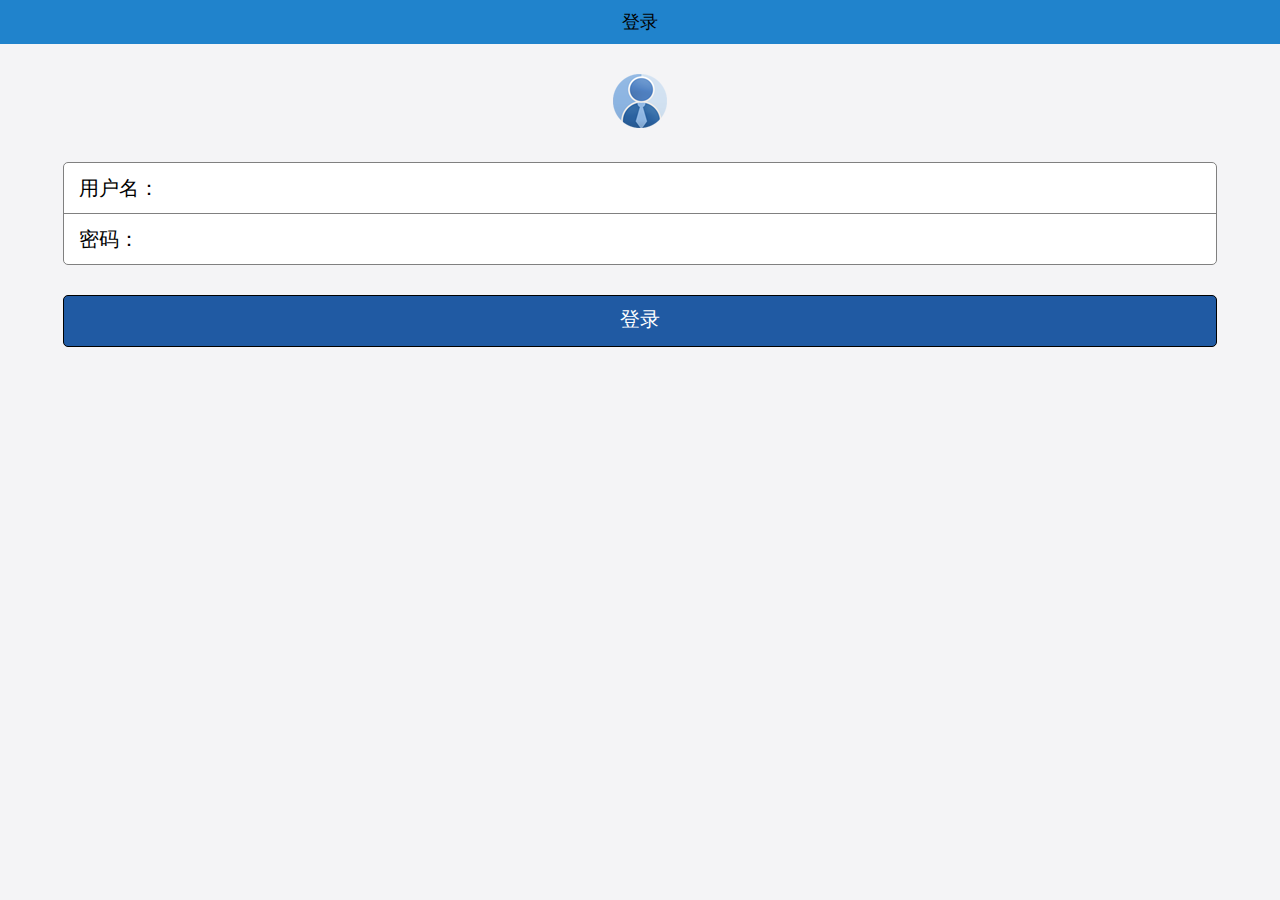
<file: index.html>
<!DOCTYPE html>
<html lang="en">
<head>
    <meta charset="UTF-8" name="viewport" content="width=device-width,initial-scale=1,user-scalable=no">
    <title>刘顺/登录页面</title>
    <link rel="short icon" href="Resource/icon.png">
    <link rel="stylesheet" href="zhuyemian.css">
    <script type="text/javascript" src="commonmethod.js"></script>
    <style>
        .login_img1{text-align: center;margin-top: 30px }
        .login_div{
            width: 90%;margin: 0 auto;
            background: white;
            border: 1px solid gray;
        border-radius: 5px;
            margin-top: 30px
        }
        .login_div1{
            border-bottom:
                1px solid gray;
            height: 50px;
        }
        .login_div div span{font-size:20px;
            padding-left: 15px;
            line-height: 50px}
        .login_div div input{outline: medium;
            background-color: transparent}
.last{width: 90%;
height: 50px;
text-align: center;
font-size: 20px;
margin: 0 auto;
border: 1px solid ;
background: #205AA3;
border-radius: 5px;
margin-top: 30px}
    </style>

</head>
<body>
<!--part1-->
<header><span>登录</span></header>
<!--part2-->
<div class="login_img1"><img   src="Resource/head.png" alt=""></div>
<!--part3-->
<div class="login_div">
    <div class="login_div1">
        <span>用户名：</span>
        <input type="text"  id="L_account" value="" style="border: 0px" >
    </div>
    <div>
        <span>密码：</span>
        <input type="password" id="L_pwd" value="" style="border: 0px">
    </div>
</div>
<!--part4-->
<div class="last">
    <input type="button" value="登录"
           id="l_btn"
           style="font-size: 20px;background: #205AA3;border: 0px;padding-top: 10px;outline: medium;
background-color: transparent;color: white">
    <script>

        var btn=document.querySelector("#l_btn");
        btn.onclick = function () {
//            创建一个请求对象
  var userName=encodeURIComponent(document.querySelector("#L_account").value);
            var pwd=encodeURIComponent(document.querySelector("#L_pwd").value);
// var xhl=new XMLHttpRequest();
//建立连接
// xhl.open('post','https://mockapi.eolinker.com/2ZhGVxjacb39010e6753bd9c02ee803e6e3bfeab6e8007c/login')
        //设置头信息，以表单的形式传输
        //     xhl.setRequestHeader("content-type","application/x-www-form-urlencoded");
        //   向服务端发送请求
            var par="username="+ userName +"&pwd="+pwd;
           requestmethod('post','login',par,function(restr) {
               if(restr=="登录成功"){
                   location.href="dropletservices.html";}
               else{alert(restr)}

            })

            // xhl.send(par);
        //    接收服务器请求的数据
        //     xhl.onreadystatechange=function () {
        //         if(xhl.readyState==4&&xhl.status==200){
        //             var responsedata = JSON.parse(xhl.responseText);
        //             var str=responsedata.data;

            //     }
            // }
        //     var userName = document.querySelector("#L_account").value;
        //     var password = document.querySelector("#L_pwd").value;
        //     if (userName == "" || password == "") {
        //         alert("亲，请输入用户名或密码");
        //     }
        //     else if (userName == "hskj" && password == "123456") {
        //         location.href = "dropletservices.html"
        //     }
        //     else {alert("用户名或密码错误")}
        }

    </script>
</div>
</body>
</html>
</file>
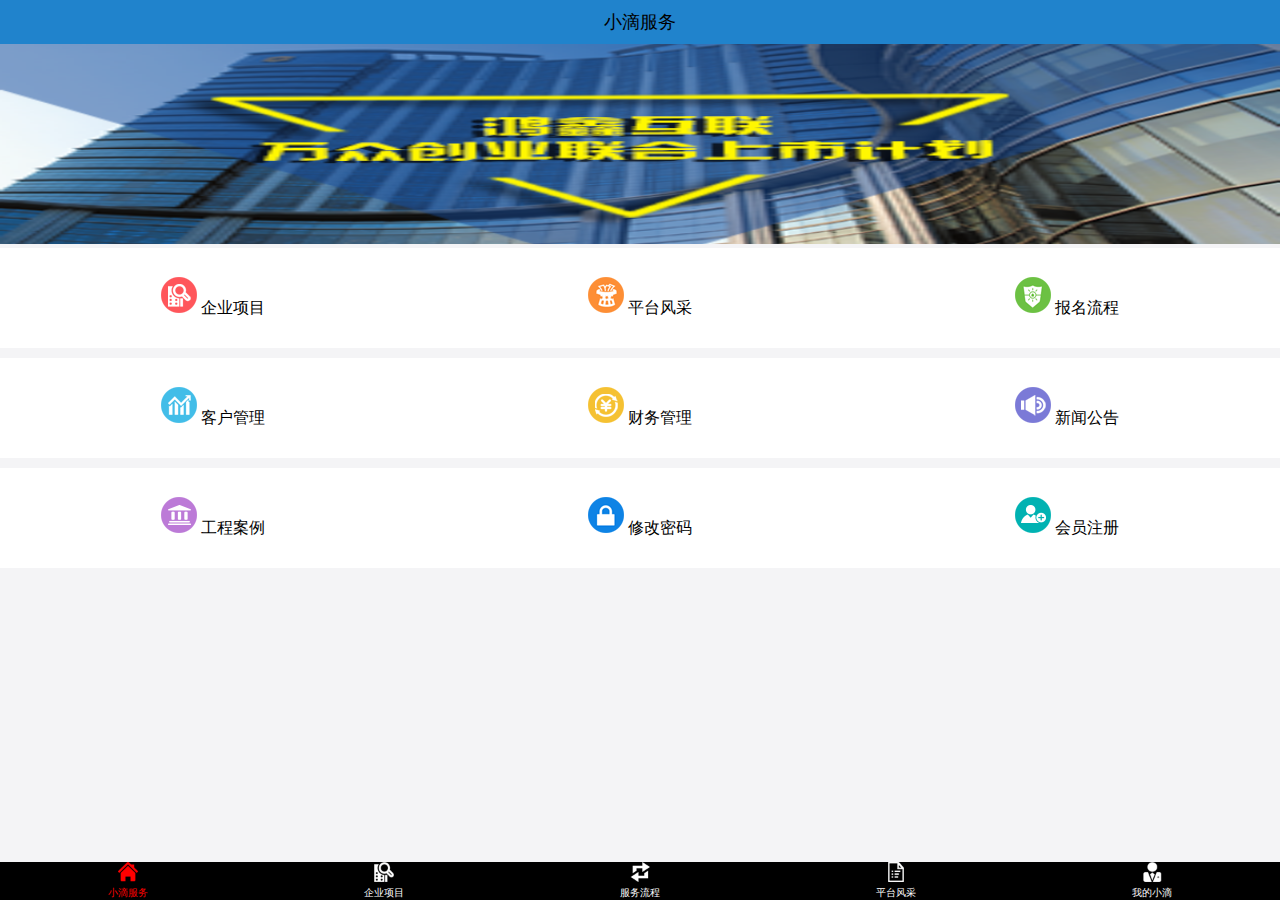
<file: dropletservices.html>
<!DOCTYPE html>
<html lang="en">
<head>
    <meta charset="UTF-8" name="viewport" content="width=device-width,initial-scale=1,user-scalable=no">
    <title>刘顺</title>
    <link rel="short icon" href="Resource/icon.png">
    <link rel="stylesheet" href="zhuyemian.css">
</head>
<body>
<!--part1-->
<header><span>小滴服务</span></header>
<!--part2-->
<section class="part2"><img src="Resource/banner-1.png" alt="请检查一下网络"></section>
<!--part3-->
<section class="part3"><ul>
    <li><img src="Resource/index1.png" alt="">
        <span>企业项目</span></li>
    <li><img src="Resource/index2.png" alt="">
        <span>平台风采</span></li>
    <li><img src="Resource/index3.png" alt="">
        <span>报名流程</span></li>
</ul>

    <ul>
        <li><img src="Resource/index4.png" alt="">
            <span>客户管理</span></li>
        <li><img src="Resource/index5.png" alt="">
            <span>财务管理</span></li>
        <li><img src="Resource/index6.png" alt="">
            <span>新闻公告</span></li>
    </ul>

    <ul>
        <li><img src="Resource/index7.png" alt="">
            <span>工程案例</span></li>
        <li><img src="Resource/index8.png" alt="">
            <span>修改密码</span></li>
        <li><img src="Resource/index9.png" alt="">
            <span>会员注册</span></li>
    </ul></section>
<!--part4-->
<footer class="part4">
    <ul>
        <li>
        <a href="dropletservices.html">
            <img src="Resource/nav11.png" alt="">
            </a>
        <span style="color: red">小滴服务</span></li>
    <li><a href="innovation%20program.html">
        <img src="Resource/nav20.png" alt=""></a>
     <span>企业项目</span></li>
        <li><a href="serviceproceed.html">
        <img src="Resource/nav30.png" alt=""></a>
         <span>服务流程</span></li>
           <li><a href="platform.html">
               <img src="Resource/nav40.png" alt=""></a>
           <span>平台风采</span></li>
        <li><a href="mydroplet.html">
            <img src="Resource/nav50.png" alt=""></a>
        <span>我的小滴</span></li>
    </ul>
    </footer>

</body>
</html>
</file>
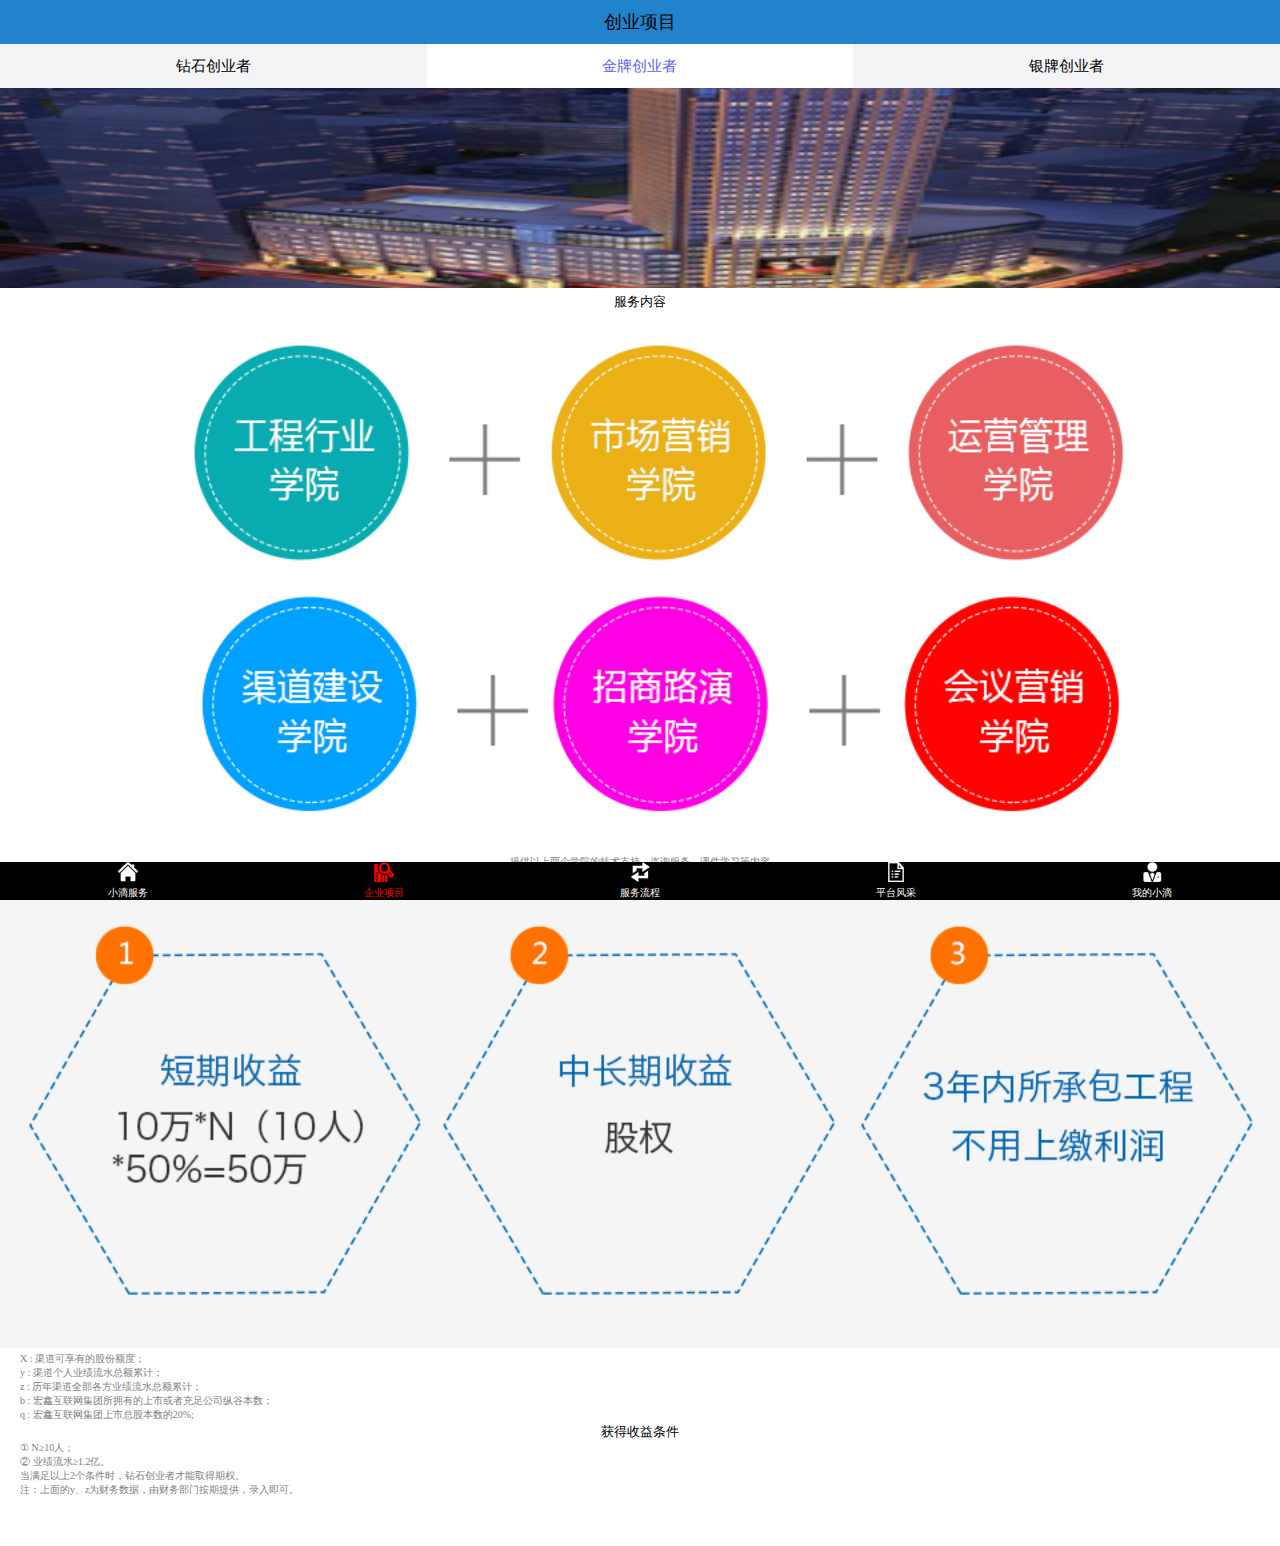
<file: goldcreate.html>
<!DOCTYPE html>
<html lang="en">
<head>
    <meta charset="UTF-8" name="viewport" content="width=device-width,initial-scale=1,maximum-scale=2,user-scalable=no">
    <title>刘顺/企业项目/金牌创业者</title>
    <link rel="stylesheet" href="main2.css">
    <link rel="short icon" href="Resource/icon.png">
</head>
<body>
<!--part1-->
<header><span>创业项目</span></header>
<!--part2-->
<section class="ds_1">
    <ul style="background: #F4F4F6">
        <li ><a href="innovation%20program.html"><span >钻石创业者</span></a></li>
        <li style="background: white"><a href="goldcreate.html"><span style="color: #5c63ff">金牌创业者</span></a></li>
        <li><a href="silvercreate.html"><span>银牌创业者</span></a></li>
    </ul>
</section>
<!--part3-->
<section class="ds_2">
    <img src="Resource/banner21.png" alt="">
</section>
<!--part4-->
<div class="ds_4" >
    <span class="zi_1">服务内容</span>
    <img class="img1"  src="Resource/50w_1.png" alt="">
    <p>提供以上两个学院的技术支持、咨询服务、课件学习等内容</p>
</div>
<!--part5-->
<div class="ds_5">
    <span class="zi_2">创业者享受的回报收益</span>
    <img class="img2" src="Resource/30w_2.png" alt="">
</div>
<!--part6-->
<div class="ds_6">
    <p>X : 渠道可享有的股份额度；</p>
    <p>y : 渠道个人业绩流水总额累计；</p>
    <p>z : 历年渠道全部各方业绩流水总额累计；</p>
    <p>b : 宏鑫互联网集团所拥有的上市或者充足公司纵谷本数；</p>
    <p>q : 宏鑫互联网集团上市总股本数的20%;</p>
</div>
<!--part7-->
<div class="ds_8">
    <span class="zi_3">获得收益条件</span>
</div>
<div class="ds_7">
    <p>① N≥10人；</p>
    <p>② 业绩流水≥1.2亿。</p>
    <p>当满足以上2个条件时，钻石创业者才能取得期权。</p>
    <p>注：上面的y、z为财务数据，由财务部门按期提供，录入即可。</p>
</div>

<!--part8-->
<footer class="part4">
    <ul>
        <li>
            <a href="dropletservices.html">
                <img src="Resource/nav10.png" alt="">
            </a>
            <span >小滴服务</span></li>
        <li><a href="innovation%20program.html">
            <img src="Resource/nav21.png" alt=""></a>
            <span style="color: red" >企业项目</span></li>
        <li><a href="serviceproceed.html">
            <img src="Resource/nav30.png" alt=""></a>
            <span>服务流程</span></li>
        <li><a href="platform.html">
            <img src="Resource/nav40.png" alt=""></a>
            <span>平台风采</span></li>
        <li><a href="mydroplet.html">
            <img src="Resource/nav50.png" alt=""></a>
            <span>我的小滴</span></li>
    </ul>
</footer>
</body>
</html>
</file>
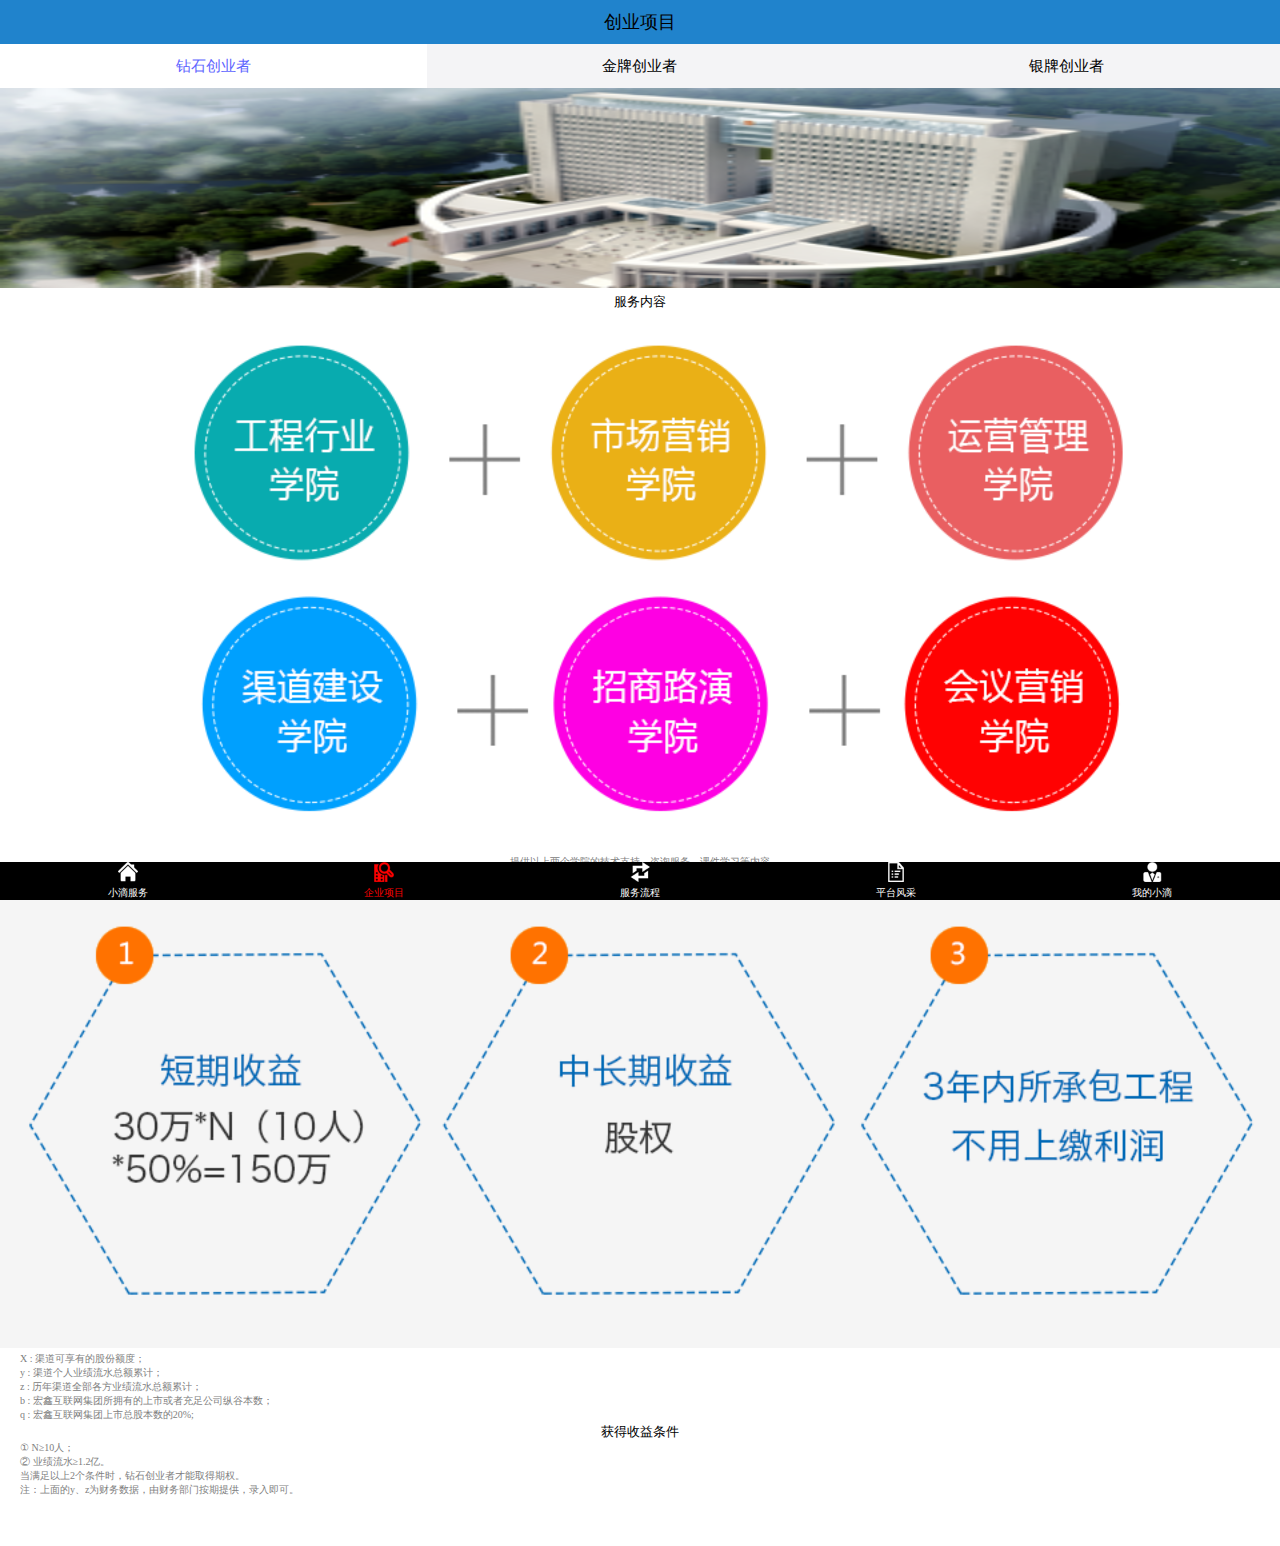
<file: innovation program.html>
<!DOCTYPE html>
<html lang="en">
<head>
    <meta charset="UTF-8" name="viewport" content="width=device-width,initial-scale=1,maximum-scale=2,user-scalable=no">
    <title>刘顺/企业项目</title>
    <link rel="short icon" href="Resource/icon.png">
    <link rel="stylesheet" href="main2.css">

</head>
<body>
<!--part1-->
<header><span>创业项目</span></header>
<!--part2-->
<section class="ds_1">
    <ul style="background: #F4F4F6">
        <li style="background: white"><a href="innovation%20program.html"><span style="color: #5c63ff">钻石创业者</span></a></li>
        <li><a href="goldcreate.html"><span>金牌创业者</span></a></li>
        <li><a href="silvercreate.html"><span>银牌创业者</span></a></li>
    </ul>
</section>
<!--part3-->
<section class="ds_2">
    <img src="Resource/banner2.png" alt="">
</section>
<!--part4-->
<div class="ds_4" >
    <span class="zi_1">服务内容</span>
    <img class="img1"  src="Resource/50w_1.png" alt="">
    <p>提供以上两个学院的技术支持、咨询服务、课件学习等内容</p>
</div>
<!--part5-->
<div class="ds_5">
    <span class="zi_2">创业者享受的回报收益</span>
    <img class="img2" src="Resource/50w_2.png" alt="">
</div>
<!--part6-->
<div class="ds_6">
    <p>X : 渠道可享有的股份额度；</p>
    <p>y : 渠道个人业绩流水总额累计；</p>
    <p>z : 历年渠道全部各方业绩流水总额累计；</p>
    <p>b : 宏鑫互联网集团所拥有的上市或者充足公司纵谷本数；</p>
    <p>q : 宏鑫互联网集团上市总股本数的20%;</p>
</div>
<!--part7-->
<div class="ds_8">
    <span class="zi_3">获得收益条件</span>
</div>
<div class="ds_7">
    <p>① N≥10人；</p>
    <p>② 业绩流水≥1.2亿。</p>
    <p>当满足以上2个条件时，钻石创业者才能取得期权。</p>
    <p>注：上面的y、z为财务数据，由财务部门按期提供，录入即可。</p>
</div>

<!--part8-->
<footer class="part4">
    <ul>
        <li>
            <a href="dropletservices.html">
                <img src="Resource/nav10.png" alt="">
            </a>
            <span >小滴服务</span></li>
        <li><a href="innovation%20program.html">
            <img src="Resource/nav21.png" alt=""></a>
            <span style="color: red" >企业项目</span></li>
        <li><a href="serviceproceed.html">
            <img src="Resource/nav30.png" alt=""></a>
            <span>服务流程</span></li>
        <li><a href="platform.html">
            <img src="Resource/nav40.png" alt=""></a>
            <span>平台风采</span></li>
        <li><a href="mydroplet.html">
            <img src="Resource/nav50.png" alt=""></a>
            <span>我的小滴</span></li>
    </ul>
</footer>

</body>
</html>
</file>
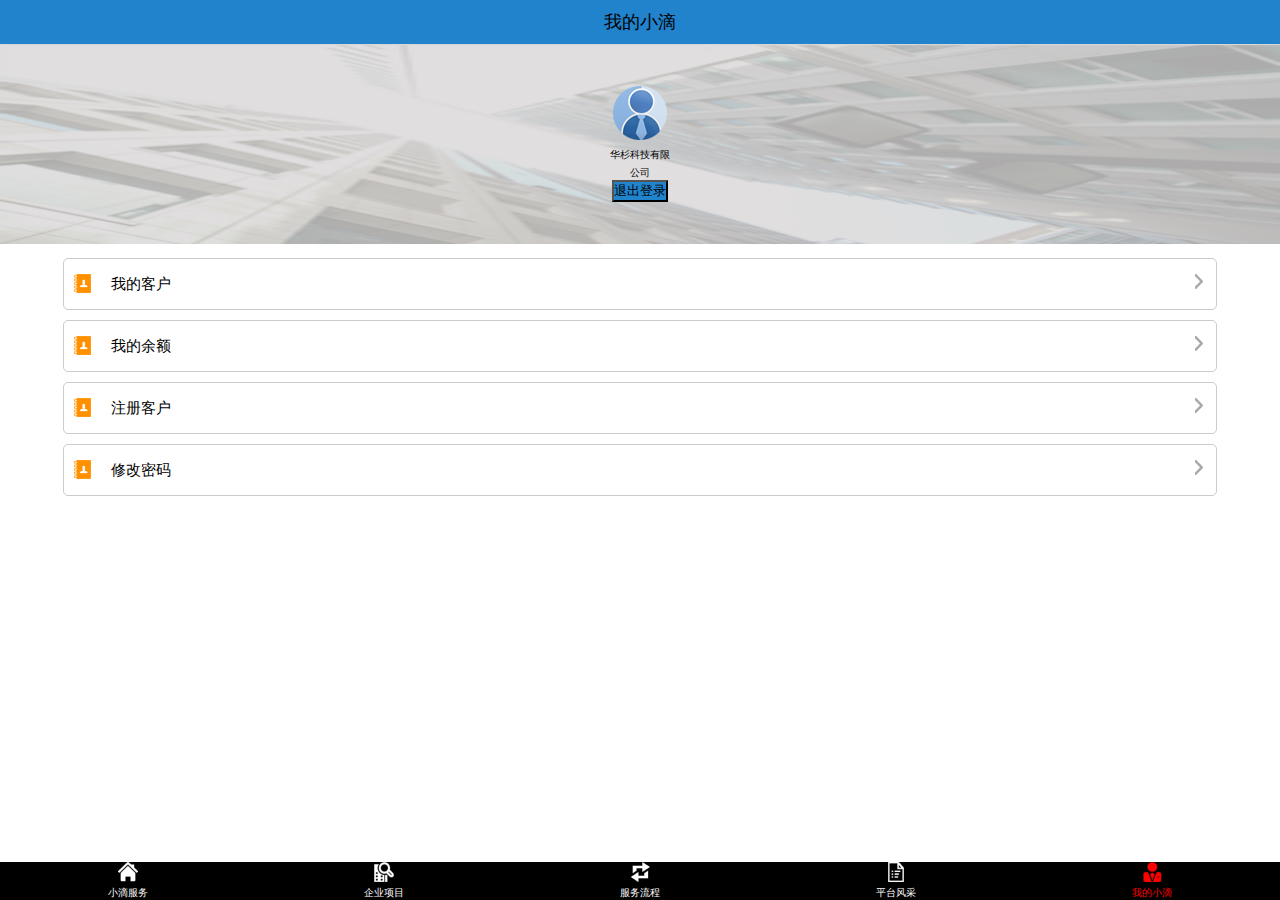
<file: mydroplet.html>
<!DOCTYPE html>
<html lang="en">
<head>
    <meta charset="UTF-8" name="viewport" content="width=device-width,initial-scale=1,user-scalable=no">
    <title>刘顺/我的小滴</title>
    <link rel="short icon" href="Resource/icon.png">
    <link rel="stylesheet" href="main5.css">
</head>
<body>
<!--part1-->
<header><span>我的小滴</span></header>
<!--part2-->
<div class="dv_1">
    <img  class="img1" src="Resource/banner5.png" alt="">
    <div class="dv_2">
        <img  class="img2" src="Resource/head.png" alt="">
    <span style="font-size: 10px">华杉科技有限公司</span>
        <button id="m_btn" style="background: #2083CC">退出登录</button>
        <script>
            var btn=document.querySelector("#m_btn")
            btn.onclick=function () {
                location.href="index.html"
            }
        </script>
    </div>
</div>
<!--part3-->

<div class="dv_3">
    <img  class="i1_1" src="Resource/gr_1.png" alt="">
    <span>我的客户</span>
    <img  class="i1_2" src="Resource/jt.png" alt="">
</div>
<div class="dv_3">
    <img  class="i1_1" src="Resource/gr_1.png" alt="">
    <span>我的余额</span>
    <img  class="i1_2" src="Resource/jt.png" alt="">
</div>
<div class="dv_3">
    <img  class="i1_1" src="Resource/gr_1.png" alt="">
    <span>注册客户</span>
    <img  class="i1_2" src="Resource/jt.png" alt="">
</div>
<div class="dv_3">
    <img  class="i1_1" src="Resource/gr_1.png" alt="">
    <span>修改密码</span>
    <img  class="i1_2" src="Resource/jt.png" alt="">
</div>

<!--part4-->
<footer class="part4">
    <ul>
        <li>
            <a href="dropletservices.html">
                <img src="Resource/nav10.png" alt="">
            </a>
            <span >小滴服务</span></li>
        <li><a href="innovation%20program.html">
            <img src="Resource/nav20.png" alt=""></a>
            <span>企业项目</span></li>
        <li><a href="serviceproceed.html">
            <img src="Resource/nav30.png" alt=""></a>
            <span>服务流程</span></li>
        <li><a href="platform.html">
            <img src="Resource/nav40.png" alt=""></a>
            <span>平台风采</span></li>
        <li><a href="">
            <img src="Resource/nav51.png" alt=""></a>
            <span style="color: red">我的小滴</span></li>
    </ul>
</footer>
</body>
</html>
</file>
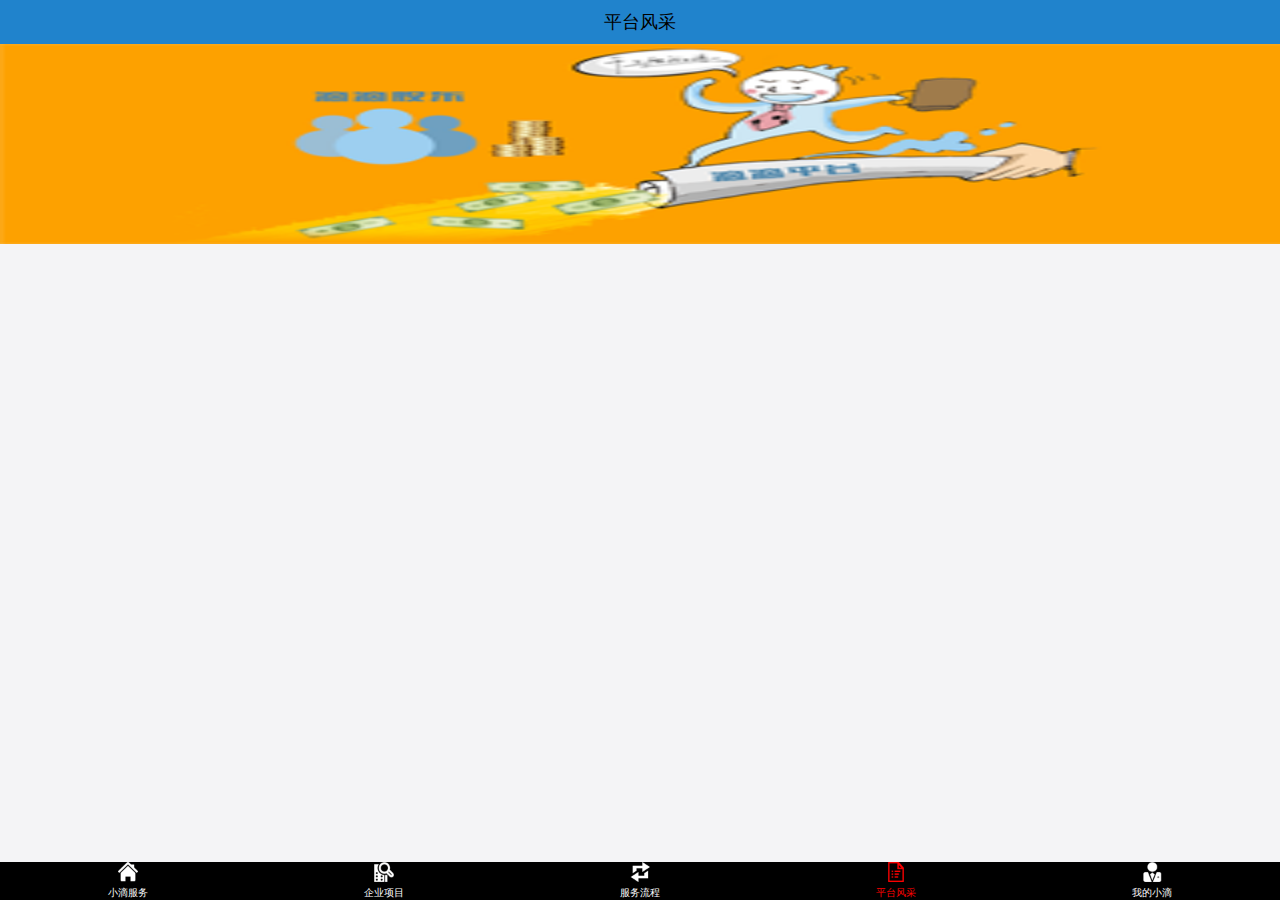
<file: platform.html>
<!DOCTYPE html>
<html lang="en">
<head>
    <meta charset="UTF-8" name="viewport" content="width=device-width,initial-scale=1,user-scalable=no">
    <title>刘顺/平台风采</title>
    <link rel="short icon" href="Resource/icon.png">
    <link rel="stylesheet" href="zhuyemian.css">
    <style>
        h3{
            margin: 10px;
            color: red;
        }
        h4{margin: 10px;}
        p{text-indent: 2em;
        font-size: 15px;
        line-height: 2em}
        article{padding-bottom: 49px}
    </style>
</head>
<body>
<!--part1-->
<header><span>平台风采</span></header>
<!--part2-->
<section class="part2"><img src="Resource/banner4.png" alt="请检查一下网络"></section>
<!--part3-->
<article>
    <h3 id="title"></h3>
    <h4 id="subTitle"></h4>
    <p id="info"></p>
    <script>
        //            创建一个请求对象

    var xhl=new XMLHttpRequest();
    //建立连接
        xhl.open('get','https://mockapi.eolinker.com/2ZhGVxjacb39010e6753bd9c02ee803e6e3bfeab6e8007c/aboutus')
    //设置头信息，以表单的形式传输
    xhl.setRequestHeader("content-type","application/x-www-form-urlencoded");
    //   向服务端发送请求
 xhl.send();
    //    接收服务器请求的数据
    xhl.onreadystatechange=function () {
        if (xhl.readyState == 4 && xhl.status == 200) {
            var responsedata = JSON.parse(xhl.responseText);
            var obj = responsedata.data;
        var h3=document.getElementById("title");
        var h4=document.getElementById("subTitle");
        var p=document.getElementById("info");
        h3.innerHTML=obj.title;
        h4.innerHTML=obj.subTitle;
        p.innerHTML=obj.info;
        }
    }
    </script>

</article>
<!--part4-->
<footer class="part4">
    <ul>
        <li>
            <a href="dropletservices.html">
                <img src="Resource/nav10.png" alt="">
            </a>
            <span >小滴服务</span></li>
        <li><a href="innovation%20program.html">
            <img src="Resource/nav20.png" alt=""></a>
            <span>企业项目</span></li>
        <li><a href="serviceproceed.html">
            <img src="Resource/nav30.png" alt=""></a>
            <span>服务流程</span></li>
        <li><a href="platform.html">
            <img src="Resource/nav41.png" alt=""></a>
            <span style="color: red">平台风采</span></li>
        <li><a href="mydroplet.html">
            <img src="Resource/nav50.png" alt=""></a>
            <span>我的小滴</span></li>
    </ul>
</footer>
</body>
</html>
</file>
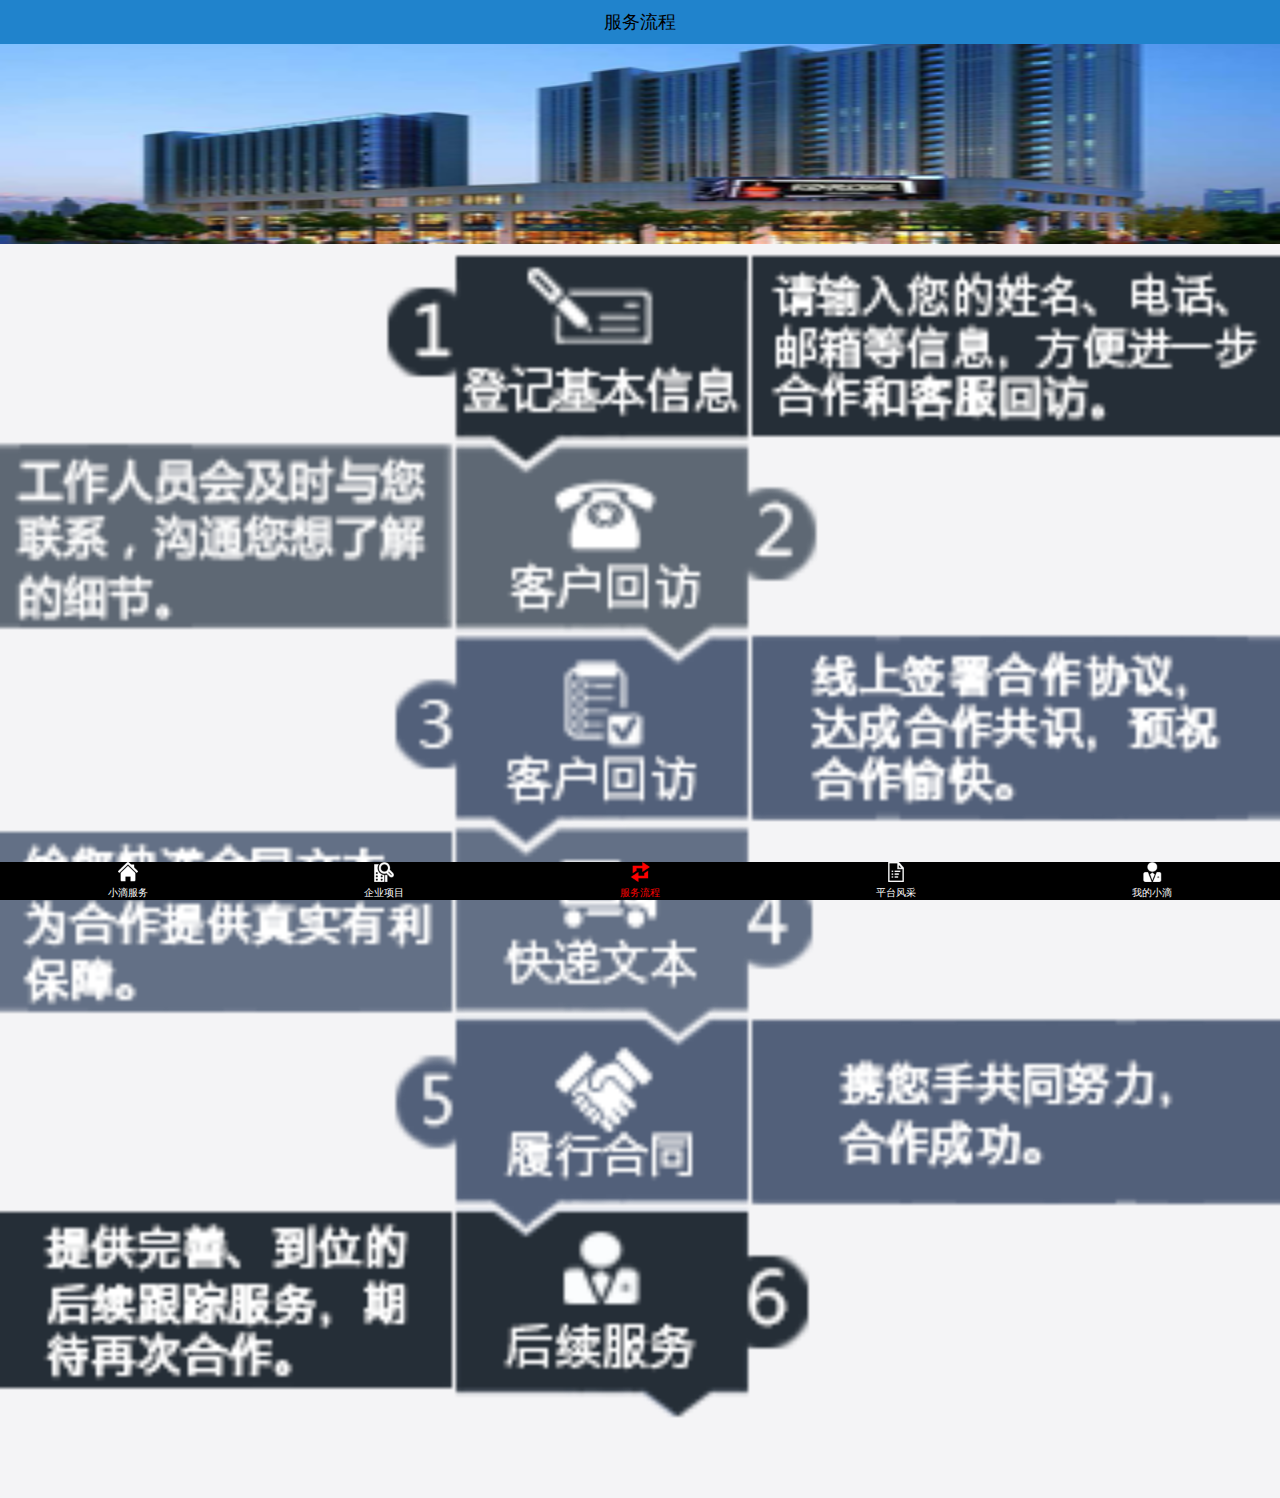
<file: serviceproceed.html>
<!DOCTYPE html>
<html lang="en">
<head>
    <meta charset="UTF-8" name="viewport" content="width=device-width,initial-scale=1,user-scalable=no">
    <title>刘顺/服务流程</title>
    <link rel="short icon" href="Resource/icon.png">
    <link rel="stylesheet" href="zhuyemian.css">
    <style>
        body{
            padding-bottom: 66px;
        }
    </style>
</head>
<body>
<!--part1-->
<header><span>服务流程</span></header>
<!--part2-->
<section class="part2"><img src="Resource/banner3.png" alt="请检查一下网络"></section>
<!--part3-->
<section><img  style="width: 100%" src="Resource/process.png" alt=""></section>
<!--part4-->
<footer class="part4">
    <ul>
        <li>
            <a href="dropletservices.html">
                <img src="Resource/nav10.png" alt="">
            </a>
            <span >小滴服务</span></li>
        <li><a href="innovation%20program.html">
            <img src="Resource/nav20.png" alt=""></a>
            <span>企业项目</span></li>
        <li><a href="serviceproceed.html">
            <img src="Resource/nav31.png" alt=""></a>
            <span style="color: red">服务流程</span></li>
        <li><a href="platform.html">
            <img src="Resource/nav40.png" alt=""></a>
            <span>平台风采</span></li>
        <li><a href="mydroplet.html">
            <img src="Resource/nav50.png" alt=""></a>
            <span>我的小滴</span></li>
    </ul>
</footer>
</body>
</html>
</file>
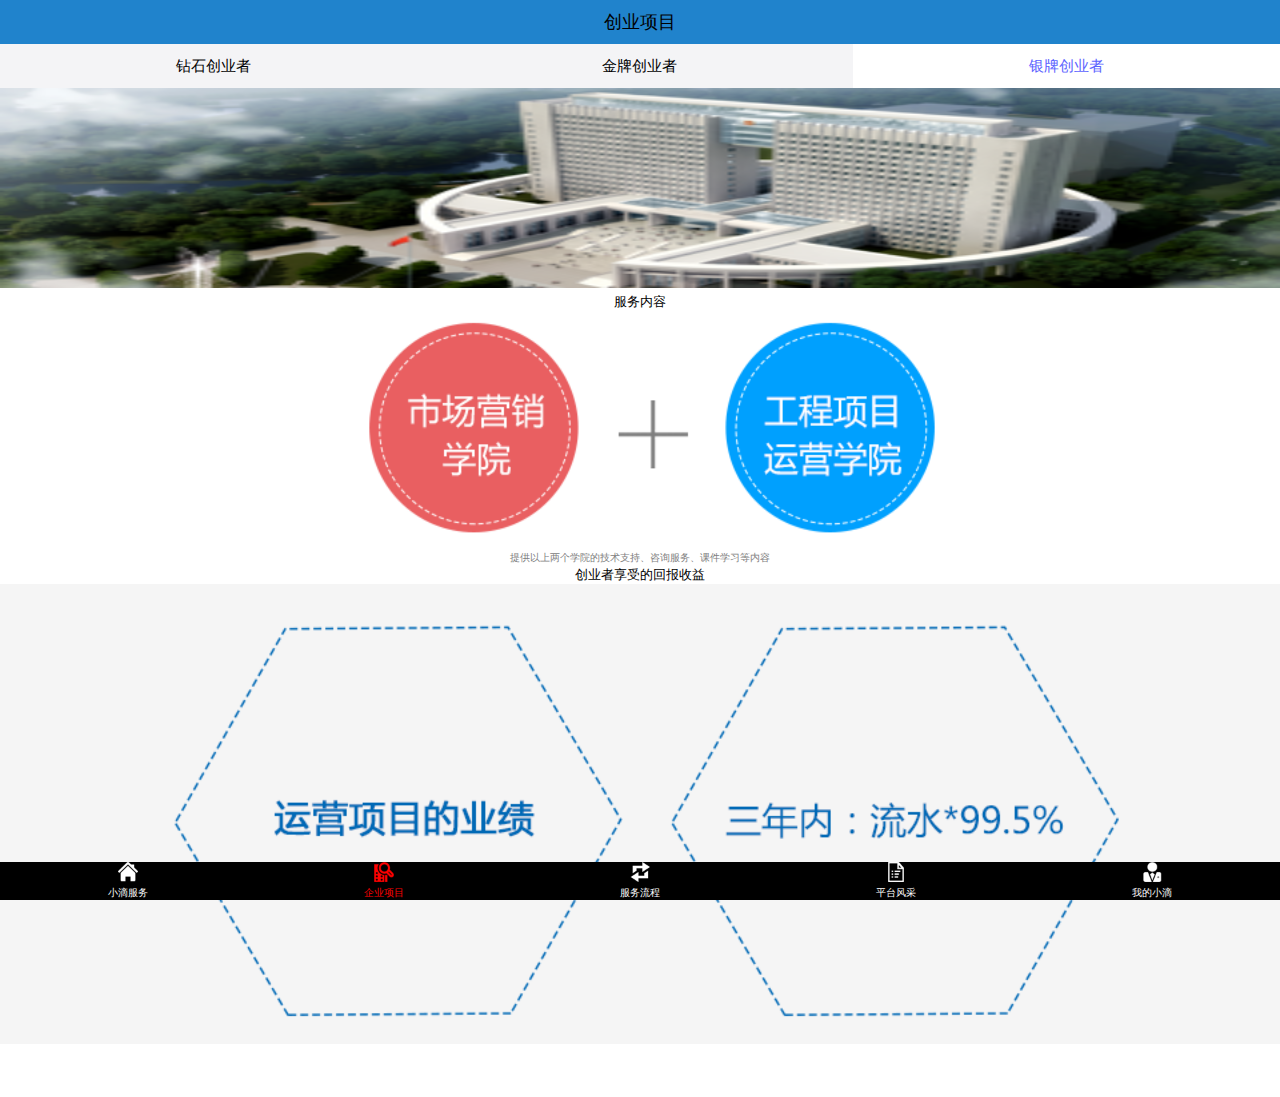
<file: silvercreate.html>
<!DOCTYPE html>
<html lang="en">
<head>
    <meta charset="UTF-8" name="viewport" content="width=device-width,initial-scale=1,maximum-scale=2,user-scalable=no">
    <title>刘顺/企业项目/银牌创业者</title>
    <link rel="short icon" href="Resource/icon.png">
    <link rel="stylesheet" href="main2.css">
</head>
<body>
<!--part1-->
<header><span>创业项目</span></header>
<!--part2-->
<section class="ds_1">
    <ul style="background: #F4F4F6">
        <li ><a href="innovation%20program.html"><span >钻石创业者</span></a></li>
        <li><a href="goldcreate.html"><span>金牌创业者</span></a></li>
        <li style="background: white"><a href="silvercreate.html"><span style="color: #5c63ff">银牌创业者</span></a></li>
    </ul>
</section>
<!--part3-->
<section class="ds_2">
    <img src="Resource/banner2.png" alt="">
</section>
<!--part4-->
<div class="ds_4" >
    <span class="zi_1">服务内容</span>
    <img class="img1"  src="Resource/10w_1.png" alt="">
    <p>提供以上两个学院的技术支持、咨询服务、课件学习等内容</p>
</div>
<!--part5-->
<div class="ds_5">
    <span class="zi_2">创业者享受的回报收益</span>
    <img class="img2" src="Resource/10w_2.png" alt="">
</div>

<!--part6-->
<footer class="part4">
    <ul>
        <li>
            <a href="dropletservices.html">
                <img src="Resource/nav10.png" alt="">
            </a>
            <span >小滴服务</span></li>
        <li><a href="innovation%20program.html">
            <img src="Resource/nav21.png" alt=""></a>
            <span style="color: red" >企业项目</span></li>
        <li><a href="serviceproceed.html">
            <img src="Resource/nav30.png" alt=""></a>
            <span>服务流程</span></li>
        <li><a href="platform.html">
            <img src="Resource/nav40.png" alt=""></a>
            <span>平台风采</span></li>
        <li><a href="mydroplet.html">
            <img src="Resource/nav50.png" alt=""></a>
            <span>我的小滴</span></li>
    </ul>
</footer>
</body>
</html>
</file>
<file: zhuyemian.css>
*{
    margin: 0;
    padding: 0;
}
body{
    background: rgb(244,244,246);
padding-top: 44px;
padding-bottom: 5px}
header{
    line-height: 44px;
    font-size: 18px;
    background: #2083CC;
    text-align: center;
    width: 100%;
    left: 0px;
    top: 0px;
    position: fixed;
}
.part2 img{width: 100%;
    height: 200px;text-align: center;
}

.part3 ul{
    display: table;
    width: 100%;
    background: white;
    height: 100px;
    margin-bottom: 10px;
}
.part3 li{
    display: table-cell;
    width: 33.3%;
    text-align: center;
    vertical-align: middle;

}
.part4 ul li span{
    display: block;
    font-size: 10px;

}
.part4 ul{
    display: table;
    width: 100%;
    background: white;
    height: 5px;
    margin-bottom: 0px;
}
.part4 li{
    display: table-cell;
    width: 20%;
    text-align: center;
    vertical-align: middle;}
.part4 ul li{
    background: black;color: white;
}
.part4 ul li img{width: 20px;height: 20px}
.part4 {width: 100%;
    left: 0px;
    bottom: 0px;
    position: fixed;}
</file>
<file: main2.css>
*{margin: 0px;
padding: 0px}
body{
padding-top: 88px;
    padding-bottom: 49px;
}
header{
    line-height: 44px;
    font-size: 18px;
    background: #2083CC;
    text-align: center;
    width: 100%;
    left: 0px;
    top: 0px;
    position: fixed;
}
.ds_2 img{
    width: 100%;
    height: 200px;
    text-align: center;
}
.ds_4{text-align: center;background: white}
.img1{width: 100%}
.ds_4 p{  font-size: 10px;
    color:gray;}
.ds_5{text-align: center;background: white}
.img2{width: 100%}
.ds_6{text-align: left;
font-size: 10px;
color: gray;
margin-left: 20px}
.zi_1{font-size: 13px}
.zi_2{font-size: 13px}
.zi_3{font-size: 13px;text-align: center}
.ds_7 p{font-size: 10px;
color: gray}
.ds_7{margin-left: 20px}
.ds_8{text-align: center}
.ds_1{
    width: 100%;
    left: 0px;
    top: 0px;
    position: fixed;
}
.ds_1 ul{
    display: table;
    width: 100%;
    margin-top: 44px;
    line-height: 44px;
}
.ds_1 li{
    display: table-cell;
    width: 33.3%;}
.ds_1 ul li{
    text-align: center;

}
.ds_1 ul li a span{
    display: block;
    font-size: 15px;
    text-decoration: none;
    color: black;
}
.ds_1 ul li a{text-decoration: none;}
.part4 ul li span{
    display: block;
    font-size: 10px;

}
.part4 ul{
    display: table;
    width: 100%;
    background: white;
    height: 5px;
    margin-bottom: 0px;
}
.part4 li{
    display: table-cell;
    width: 20%;
    text-align: center;
    vertical-align: middle;}
.part4 ul li{
    background: black;color: white;
}
.part4 ul li img{width: 20px;height: 20px}
.part4 {width: 100%;
    left: 0px;
    bottom: 0px;
    position: fixed;}
</file>
<file: main5.css>
*{
    margin: 0;
    padding: 0;
}
body{padding-top: 44px;
    padding-bottom: 5px}
header{
    line-height: 44px;
    font-size: 18px;
    background: #2083CC;
    text-align: center;
    width: 100%;
    left: 0px;
    top: 0px;
    position: fixed;
}
.img1{width: 100%;
height: 200px}

.dv_1{
    position: relative}
.dv_2{
    text-align: center;
    left: 50%;
    top: 50%;
    width: 66px;
    height: 76px;
    margin-left: -33px;
    margin-top: -60px;
    position: absolute;
    text-align: center;}
.dv_1.dv_2 button{margin-top: 5px}
.dv_3{width: 90%;height: 50px;border: 1px #CCCCCC solid;border-radius: 5px;
    line-height: 50px;margin: 0 auto;margin-top: 10px}
.i1_1{float: left;padding-top: 15px;padding-left: 10px;padding-bottom: 10px}
.i1_2{float: right;padding-top: 15px;padding-bottom: 10px;padding-right: 10px}
.dv_3 span{float: left;padding-left: 20px;font-size: 15px}
.part4 ul li span{
    display: block;
    font-size: 10px;

}
.part4 ul{
    display: table;
    width: 100%;
    background: white;
    height: 5px;
    margin-bottom: 0px;
}
.part4 li{
    display: table-cell;
    width: 20%;
    text-align: center;
    vertical-align: middle;}
.part4 ul li{
    background: black;color: white;
}
.part4 ul li img{width: 20px;height: 20px}
.part4 {width: 100%;
    left: 0px;
    bottom: 0px;
    position: fixed;}
</file>
